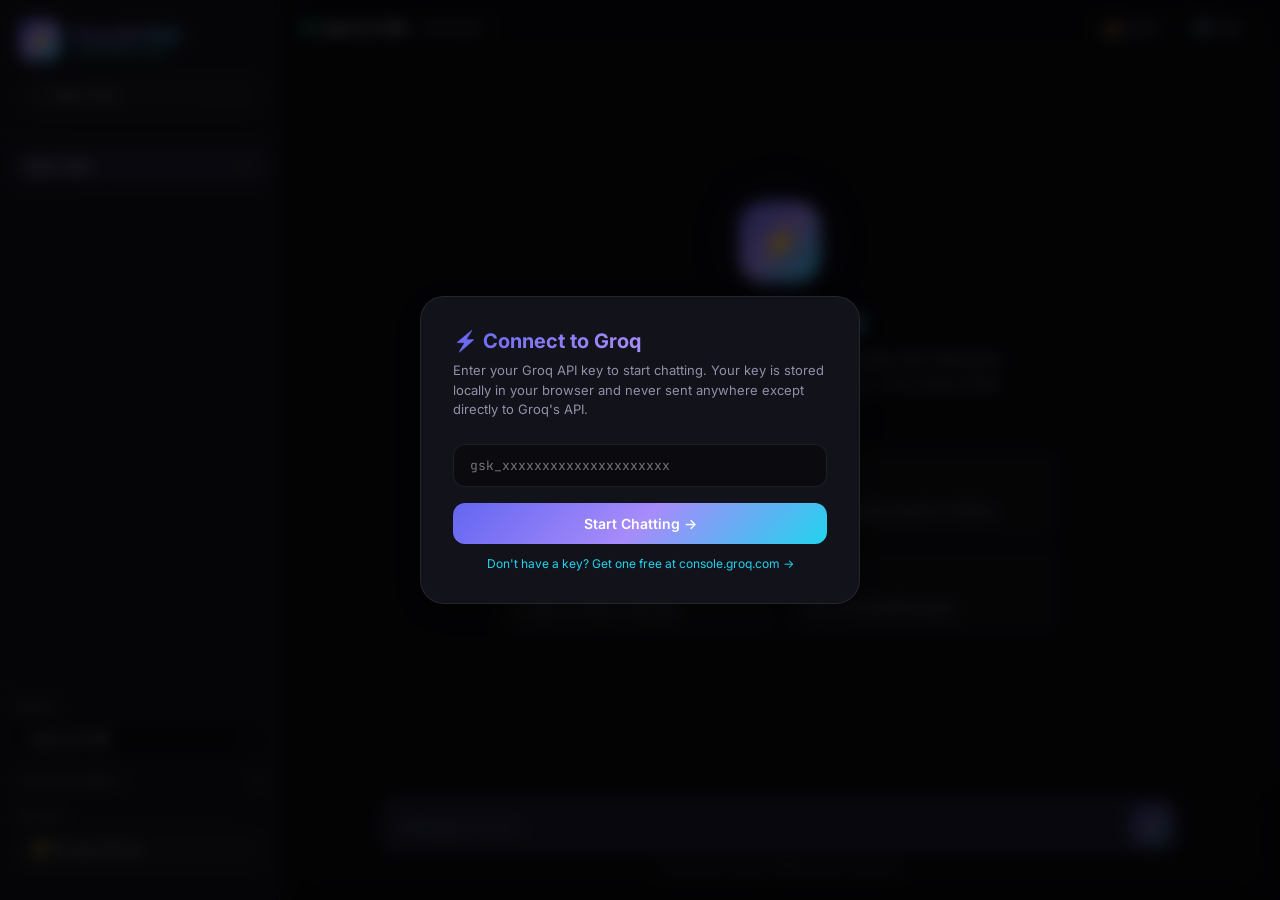
<file: groq-ai-chat/index.html>
<!DOCTYPE html>
<html lang="en">
<head>
  <meta charset="UTF-8">
  <meta name="viewport" content="width=device-width, initial-scale=1.0">
  <title>Groq AI Chat — Lightning-Fast AI</title>
  <meta name="description" content="Ultra-fast AI chat powered by Groq's LPU inference engine. Chat with Llama, Mixtral, and Gemma models instantly.">
  <link rel="preconnect" href="https://fonts.googleapis.com">
  <link rel="preconnect" href="https://fonts.gstatic.com" crossorigin>
  <link href="https://fonts.googleapis.com/css2?family=Inter:wght@400;500;600;700&family=JetBrains+Mono:wght@400;500&display=swap" rel="stylesheet">
  <link rel="stylesheet" href="style.css">
</head>
<body>

  <!-- API Key Modal -->
  <div class="modal-overlay" id="apiKeyModal">
    <div class="modal">
      <div class="modal-title">⚡ Connect to Groq</div>
      <div class="modal-desc">
        Enter your Groq API key to start chatting. Your key is stored locally in your browser and never sent anywhere except directly to Groq's API.
      </div>
      <input 
        type="password" 
        class="modal-input" 
        id="apiKeyInput" 
        placeholder="gsk_xxxxxxxxxxxxxxxxxxxxx"
        autocomplete="off"
      >
      <button class="modal-btn" id="saveApiKeyBtn">Start Chatting →</button>
      <a href="https://console.groq.com/keys" target="_blank" class="modal-link">
        Don't have a key? Get one free at console.groq.com →
      </a>
    </div>
  </div>

  <!-- Error Toast -->
  <div class="toast hidden" id="errorToast"></div>

  <div class="app">
    <!-- Sidebar -->
    <aside class="sidebar" id="sidebar">
      <div class="sidebar-header">
        <div class="logo">
          <div class="logo-icon">⚡</div>
          <div>
            <div class="logo-text">Groq AI Chat</div>
            <div class="logo-badge">Lightning Fast</div>
          </div>
        </div>
        <button class="new-chat-btn" id="newChatBtn">
          <span>+</span> New Chat
        </button>
      </div>

      <div class="sidebar-conversations" id="conversationList">
        <!-- Conversation items will be populated by JS -->
      </div>

      <div class="sidebar-footer">
        <div class="settings-group">
          <label class="settings-label">Model</label>
          <select class="settings-select" id="modelSelect">
            <option value="llama-3.3-70b-versatile">Llama 3.3 70B</option>
            <option value="llama-3.1-8b-instant">Llama 3.1 8B (Fastest)</option>
            <option value="mixtral-8x7b-32768">Mixtral 8x7B</option>
            <option value="gemma2-9b-it">Gemma 2 9B</option>
          </select>
        </div>

        <div class="system-prompt-group">
          <div class="system-prompt-toggle" id="systemPromptToggle">
            <label class="settings-label">System Prompt</label>
            <span class="toggle-arrow">▼</span>
          </div>
          <div class="system-prompt-content" id="systemPromptContent">
            <textarea class="system-textarea" id="systemPrompt" placeholder="You are a helpful assistant...">You are a highly knowledgeable, friendly AI assistant. Provide clear, concise, and well-structured answers. Use markdown formatting when helpful.</textarea>
          </div>
        </div>

        <div class="settings-group">
          <label class="settings-label">API Key</label>
          <button class="new-chat-btn" id="changeApiKeyBtn" style="font-size:12px">
            🔑 Change API Key
          </button>
        </div>
      </div>
    </aside>

    <!-- Main Chat -->
    <main class="chat-main">
      <div class="chat-topbar">
        <div class="topbar-left">
          <button class="menu-btn" id="menuBtn">☰</button>
          <div class="model-display">
            <div class="model-dot"></div>
            <span class="model-name" id="topbarModel">Llama 3.3 70B</span>
            <span class="model-speed" id="topbarSpeed">~250 tok/s</span>
          </div>
        </div>
        <div class="topbar-right">
          <button class="topbar-btn" id="exportBtn">📥 Export</button>
          <button class="topbar-btn" id="clearBtn">🗑️ Clear</button>
        </div>
      </div>

      <div class="chat-messages" id="chatMessages">
        <!-- Welcome Screen -->
        <div class="welcome-screen" id="welcomeScreen">
          <div class="welcome-icon">⚡</div>
          <h1 class="welcome-title">Groq AI Chat</h1>
          <p class="welcome-subtitle">
            Lightning-fast AI responses powered by Groq's LPU inference engine. 
            Choose a model and start chatting — or try one of the prompts below.
          </p>
          <div class="quick-prompts">
            <div class="quick-prompt" data-prompt="Explain quantum computing in simple terms, like I'm 10 years old.">
              <div class="quick-prompt-icon">🧪</div>
              <div class="quick-prompt-text">Explain quantum computing simply</div>
            </div>
            <div class="quick-prompt" data-prompt="Write a Python function that implements binary search with detailed comments.">
              <div class="quick-prompt-icon">💻</div>
              <div class="quick-prompt-text">Write a binary search in Python</div>
            </div>
            <div class="quick-prompt" data-prompt="Create a detailed meal plan for a week with healthy, budget-friendly recipes.">
              <div class="quick-prompt-icon">🍳</div>
              <div class="quick-prompt-text">Create a weekly meal plan</div>
            </div>
            <div class="quick-prompt" data-prompt="What are the top 10 most impactful AI breakthroughs of the last 5 years? Explain each briefly.">
              <div class="quick-prompt-icon">🤖</div>
              <div class="quick-prompt-text">Top 10 AI breakthroughs</div>
            </div>
          </div>
        </div>
      </div>

      <div class="chat-input-area">
        <div class="input-wrapper">
          <textarea 
            class="chat-textarea" 
            id="chatInput" 
            placeholder="Message Groq AI..." 
            rows="1"
          ></textarea>
          <button class="send-btn" id="sendBtn" disabled>➤</button>
        </div>
        <div class="input-hint">Press Enter to send · Shift+Enter for new line</div>
      </div>
    </main>
  </div>

  <script src="app.js"></script>
</body>
</html>
</file>
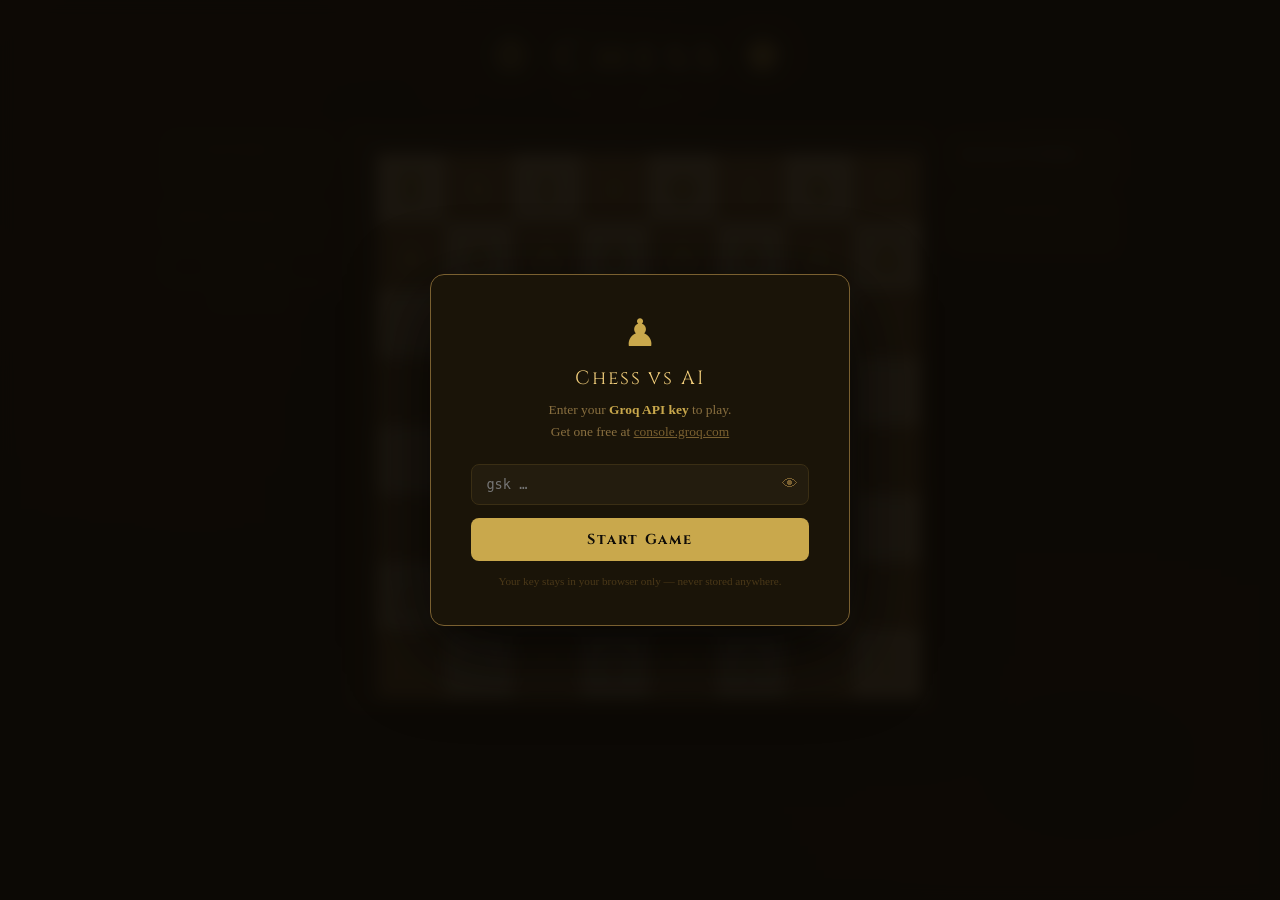
<file: chess.html>
<!DOCTYPE html>
<html lang="en">
<head>
<meta charset="UTF-8"/>
<meta name="viewport" content="width=device-width,initial-scale=1.0"/>
<title>Chess vs AI</title>
<link href="https://fonts.googleapis.com/css2?family=Cinzel:wght@400;700&family=IM+Fell+English&display=swap" rel="stylesheet"/>
<style>
:root{
  --gold:#c9a84c;--gold-dim:#7a6030;--gold-bright:#f0cc7a;
  --bg:#0f0c08;--bg2:#1a1408;--bg3:#231c0e;--border:#3a2e14;
  --light-sq:#f0d4a0;--dark-sq:#a07840;--sq:clamp(44px,9vw,68px);
}
*{box-sizing:border-box;margin:0;padding:0}
body{
  background:var(--bg);color:var(--gold);font-family:'IM Fell English',Georgia,serif;
  min-height:100vh;display:flex;flex-direction:column;align-items:center;overflow-x:hidden;
}
body::before{
  content:'';position:fixed;inset:0;pointer-events:none;
  background:radial-gradient(ellipse at 15% 15%,#2a1e0818,transparent 55%),
             radial-gradient(ellipse at 85% 85%,#1a140414,transparent 55%);
}
header{text-align:center;padding:1.8rem 1rem .6rem;position:relative;z-index:1}
.logo{font-family:'Cinzel',serif;font-size:clamp(1.6rem,4vw,2.6rem);font-weight:700;letter-spacing:.2em;text-shadow:0 0 40px #c9a84c44}
.tagline{font-size:.7rem;letter-spacing:.4em;color:var(--gold-dim);text-transform:uppercase;margin-top:.2rem}
.hline{width:140px;height:1px;background:linear-gradient(90deg,transparent,var(--gold-dim),transparent);margin:.6rem auto 0}

/* GATE */
#gate{position:fixed;inset:0;background:#0d0a06f0;display:flex;align-items:center;justify-content:center;z-index:300;backdrop-filter:blur(8px)}
#gate.hidden{display:none}
.gate-card{background:var(--bg2);border:1px solid var(--gold-dim);border-radius:14px;padding:2.2rem 2.5rem;max-width:420px;width:92%;text-align:center;box-shadow:0 24px 80px #000c}
.gate-icon{font-size:2.4rem;margin-bottom:.6rem}
.gate-title{font-family:'Cinzel',serif;font-size:1.2rem;letter-spacing:.1em;color:var(--gold-bright);margin-bottom:.5rem}
.gate-desc{font-size:.84rem;color:#8a7040;line-height:1.65;margin-bottom:1.3rem}
.gate-desc a{color:var(--gold-dim)}
.inp-wrap{position:relative;margin-bottom:.85rem}
.key-inp{width:100%;background:var(--bg3);border:1px solid var(--border);border-radius:8px;padding:.72rem 2.6rem .72rem .9rem;color:var(--gold);font-family:monospace;font-size:.85rem;outline:none;transition:border-color .2s}
.key-inp:focus{border-color:var(--gold-dim)}
.eye-btn{position:absolute;right:.7rem;top:50%;transform:translateY(-50%);background:none;border:none;cursor:pointer;color:var(--gold-dim);font-size:1rem;padding:0}
.start-btn{width:100%;padding:.75rem;border-radius:8px;border:none;cursor:pointer;background:var(--gold);color:#0f0c08;font-family:'Cinzel',serif;font-size:.9rem;letter-spacing:.12em;font-weight:700;transition:background .2s}
.start-btn:hover{background:var(--gold-bright)}
.gate-note{font-size:.7rem;color:#4a3818;margin-top:.75rem;line-height:1.5}

/* MAIN */
main{display:flex;gap:1.1rem;align-items:flex-start;justify-content:center;flex-wrap:wrap;padding:.8rem 1rem 2rem;position:relative;z-index:1;width:100%}

/* SIDEBAR */
.sidebar{display:flex;flex-direction:column;gap:.7rem;width:170px;flex-shrink:0}
.box{background:var(--bg2);border:1px solid var(--border);border-radius:8px;padding:.6rem .8rem}
.box-label{font-size:.6rem;letter-spacing:.28em;text-transform:uppercase;color:var(--gold-dim);margin-bottom:.28rem}
.status-box{min-height:50px;font-size:.82rem;line-height:1.55;color:var(--gold-bright)}
.cap-row{display:flex;flex-wrap:wrap;gap:1px;min-height:20px;font-size:1rem}
.hist-box{max-height:190px;overflow-y:auto}
.hist-box::-webkit-scrollbar{width:3px}
.hist-box::-webkit-scrollbar-thumb{background:var(--border);border-radius:2px}
.hist-grid{display:grid;grid-template-columns:auto 1fr 1fr;gap:1px 5px;font-family:monospace;font-size:.72rem}
.hn{color:#4a3818}.hw{color:#c8a860}.hb{color:#8a7040}
.new-btn{padding:.52rem;border-radius:7px;border:1px solid var(--gold-dim);background:transparent;color:var(--gold);font-family:'Cinzel',serif;font-size:.74rem;letter-spacing:.1em;cursor:pointer;transition:all .2s;text-transform:uppercase}
.new-btn:hover{background:var(--gold);color:#0f0c08}
.change-key{font-size:.66rem;color:var(--gold-dim);text-align:center;cursor:pointer;letter-spacing:.08em;text-decoration:underline;text-underline-offset:3px;opacity:.65;transition:opacity .2s}
.change-key:hover{opacity:1}

/* BOARD */
.board-wrap{border:7px solid var(--bg3);outline:1.5px solid var(--gold-dim);box-shadow:0 14px 56px #000a;border-radius:4px;overflow:hidden;flex-shrink:0}
.coord-row{display:flex;background:var(--bg3)}
.coord-corner,.rank-lbl{width:18px;background:var(--bg3);display:flex;align-items:center;justify-content:center;font-size:.58rem;color:var(--gold-dim)}
.coord-file{width:var(--sq);text-align:center;font-size:.58rem;color:var(--gold-dim);padding:2px 0;background:var(--bg3)}
.brow{display:flex}
.sq{width:var(--sq);height:var(--sq);display:flex;align-items:center;justify-content:center;position:relative;cursor:pointer;transition:background .07s;font-size:calc(var(--sq) * 0.62);line-height:1}
.sq.L{background:var(--light-sq)}.sq.D{background:var(--dark-sq)}
.sq.sel{background:#f6f669!important}
.sq.lm{filter:brightness(.86) sepia(.5)}
.sq.chk{background:#d9534f!important}
.piece{position:relative;z-index:2;line-height:1;pointer-events:none}
.piece.w{filter:drop-shadow(0 1px 1px #0006)}
.piece.b{filter:drop-shadow(0 1px 1px #000a)}
.hl-dot{position:absolute;width:30%;height:30%;border-radius:50%;background:rgba(0,0,0,.22);pointer-events:none;z-index:3}
.hl-ring{position:absolute;width:84%;height:84%;border-radius:50%;border:4px solid rgba(0,0,0,.22);pointer-events:none;z-index:3}

/* MODALS */
.modal-bg{position:fixed;inset:0;background:#000b;display:flex;align-items:center;justify-content:center;z-index:200}
.modal-bg.hidden{display:none}
.modal{background:var(--bg2);border:1.5px solid var(--gold);border-radius:14px;padding:2rem 2.5rem;text-align:center;box-shadow:0 12px 60px #000c;max-width:320px;width:90%}
.modal-icon{font-size:2.8rem;margin-bottom:.4rem}
.modal-title{font-family:'Cinzel',serif;font-size:1.15rem;letter-spacing:.08em;color:var(--gold-bright);margin-bottom:.8rem}
.promo-row{display:flex;gap:.7rem;justify-content:center}
.promo-btn{font-size:2.3rem;background:none;border:1px solid var(--border);border-radius:8px;padding:.3rem .45rem;cursor:pointer;color:inherit;line-height:1;transition:border-color .2s,background .2s}
.promo-btn:hover{border-color:var(--gold);background:var(--bg3)}
.play-again{background:var(--gold);color:#0f0c08;border:none;padding:.6rem 1.8rem;border-radius:8px;cursor:pointer;font-family:'Cinzel',serif;font-size:.88rem;letter-spacing:.1em;font-weight:700;transition:background .2s}
.play-again:hover{background:var(--gold-bright)}

@keyframes blink{0%,80%,100%{opacity:0}40%{opacity:1}}
.d1{animation:blink 1.2s 0s infinite}.d2{animation:blink 1.2s .2s infinite}.d3{animation:blink 1.2s .4s infinite}
</style>
</head>
<body>

<div id="gate">
  <div class="gate-card">
    <div class="gate-icon">♟</div>
    <div class="gate-title">Chess vs AI</div>
    <div class="gate-desc">
      Enter your <strong style="color:var(--gold)">Groq API key</strong> to play.<br>
      Get one free at <a href="https://console.groq.com" target="_blank">console.groq.com</a>
    </div>
    <div class="inp-wrap">
      <input class="key-inp" id="keyInput" type="password" placeholder="gsk_…" autocomplete="off"/>
      <button class="eye-btn" onclick="toggleVis()">👁</button>
    </div>
    <button class="start-btn" onclick="startGame()">Start Game</button>
    <div class="gate-note">Your key stays in your browser only — never stored anywhere.</div>
  </div>
</div>

<header>
  <div class="logo">♔ Chess ♚</div>
  <div class="tagline">You vs Groq AI</div>
  <div class="hline"></div>
</header>

<main>
  <div class="sidebar">
    <div class="box">
      <div class="box-label">AI captured</div>
      <div class="cap-row" id="capByAI"></div>
    </div>
    <div class="box hist-box">
      <div class="box-label">Move history</div>
      <div class="hist-grid" id="histGrid"></div>
    </div>
    <button class="new-btn" onclick="newGame()">New Game</button>
    <div class="change-key" onclick="changeKey()">Change API key</div>
  </div>

  <div class="board-wrap">
    <div id="boardContainer"></div>
  </div>

  <div class="sidebar">
    <div class="box status-box" id="statusBox">Enter your API key to begin.</div>
    <div class="box">
      <div class="box-label">You captured</div>
      <div class="cap-row" id="capByYou"></div>
    </div>
  </div>
</main>

<div class="modal-bg hidden" id="promoModal">
  <div class="modal">
    <div class="modal-icon">👑</div>
    <div class="modal-title">Promote Pawn</div>
    <div class="promo-row">
      <button class="promo-btn" onclick="doPromo('Q')">♕</button>
      <button class="promo-btn" onclick="doPromo('R')">♖</button>
      <button class="promo-btn" onclick="doPromo('B')">♗</button>
      <button class="promo-btn" onclick="doPromo('N')">♘</button>
    </div>
  </div>
</div>

<div class="modal-bg hidden" id="overModal">
  <div class="modal">
    <div class="modal-icon" id="overIcon"></div>
    <div class="modal-title" id="overTitle"></div>
    <button class="play-again" onclick="newGame()">Play Again</button>
  </div>
</div>

<script>
// ═══════════════════════════ CHESS ENGINE ═══════════════════════════
const FILES=['a','b','c','d','e','f','g','h'];
const RANKS=['8','7','6','5','4','3','2','1'];
const UNI={wK:'♔',wQ:'♕',wR:'♖',wB:'♗',wN:'♘',wP:'♙',bK:'♚',bQ:'♛',bR:'♜',bB:'♝',bN:'♞',bP:'♟'};

const initBoard=()=>[
  ['bR','bN','bB','bQ','bK','bB','bN','bR'],
  ['bP','bP','bP','bP','bP','bP','bP','bP'],
  Array(8).fill(null),Array(8).fill(null),
  Array(8).fill(null),Array(8).fill(null),
  ['wP','wP','wP','wP','wP','wP','wP','wP'],
  ['wR','wN','wB','wQ','wK','wB','wN','wR'],
];

const pc=p=>p?p[0]:null, pt=p=>p?p[1]:null, inB=(r,c)=>r>=0&&r<8&&c>=0&&c<8;

function pseudoMoves(board,r,c,ep){
  const p=board[r][c];if(!p)return[];
  const cl=pc(p),t=pt(p),mv=[];
  const slide=(dr,dc)=>{let nr=r+dr,nc=c+dc;while(inB(nr,nc)){const x=board[nr][nc];if(x){if(pc(x)!==cl)mv.push([nr,nc]);break;}mv.push([nr,nc]);nr+=dr;nc+=dc;}};
  const jump=(dr,dc)=>{const nr=r+dr,nc=c+dc;if(inB(nr,nc)&&pc(board[nr][nc])!==cl)mv.push([nr,nc]);};
  if(t==='P'){
    const d=cl==='w'?-1:1,s=cl==='w'?6:1;
    if(inB(r+d,c)&&!board[r+d][c]){mv.push([r+d,c]);if(r===s&&!board[r+2*d][c])mv.push([r+2*d,c]);}
    for(const dc of[-1,1]){const nr=r+d,nc=c+dc;if(!inB(nr,nc))continue;if(board[nr][nc]&&pc(board[nr][nc])!==cl)mv.push([nr,nc]);if(ep&&ep[0]===nr&&ep[1]===nc)mv.push([nr,nc]);}
  }
  if(t==='N')for(const[dr,dc]of[[-2,-1],[-2,1],[-1,-2],[-1,2],[1,-2],[1,2],[2,-1],[2,1]])jump(dr,dc);
  if(t==='B'||t==='Q')for(const[dr,dc]of[[-1,-1],[-1,1],[1,-1],[1,1]])slide(dr,dc);
  if(t==='R'||t==='Q')for(const[dr,dc]of[[-1,0],[1,0],[0,-1],[0,1]])slide(dr,dc);
  if(t==='K')for(const[dr,dc]of[[-1,-1],[-1,0],[-1,1],[0,-1],[0,1],[1,-1],[1,0],[1,1]])jump(dr,dc);
  return mv;
}

function attacked(board,r,c,byColor){
  for(let i=0;i<8;i++)for(let j=0;j<8;j++)
    if(board[i][j]&&pc(board[i][j])===byColor)
      if(pseudoMoves(board,i,j,null).some(([mr,mc])=>mr===r&&mc===c))return true;
  return false;
}

function findKing(board,color){for(let r=0;r<8;r++)for(let c=0;c<8;c++)if(board[r][c]===color+'K')return[r,c];return null;}
function inCheck(board,color){const k=findKing(board,color);return k?attacked(board,k[0],k[1],color==='w'?'b':'w'):false;}

function applyMove(board,from,to,ep,promo){
  const nb=board.map(r=>[...r]);
  const p=nb[from[0]][from[1]],cl=pc(p),t=pt(p);
  nb[to[0]][to[1]]=promo?cl+promo:p;nb[from[0]][from[1]]=null;
  if(t==='P'&&ep&&to[0]===ep[0]&&to[1]===ep[1])nb[cl==='w'?to[0]+1:to[0]-1][to[1]]=null;
  if(t==='K'){if(to[1]-from[1]===2){nb[from[0]][5]=nb[from[0]][7];nb[from[0]][7]=null;}if(from[1]-to[1]===2){nb[from[0]][3]=nb[from[0]][0];nb[from[0]][0]=null;}}
  return nb;
}

function validMoves(board,r,c,ep,cas){
  const p=board[r][c];if(!p)return[];
  const cl=pc(p),t=pt(p),opp=cl==='w'?'b':'w';
  let mv=pseudoMoves(board,r,c,ep);
  if(t==='K'&&!inCheck(board,cl)){
    const br=cl==='w'?7:0;
    if(r===br&&c===4){
      if(cas[cl+'K']&&!board[br][5]&&!board[br][6]&&!attacked(board,br,5,opp)&&!attacked(board,br,6,opp))mv.push([br,6]);
      if(cas[cl+'Q']&&!board[br][3]&&!board[br][2]&&!board[br][1]&&!attacked(board,br,3,opp)&&!attacked(board,br,2,opp))mv.push([br,2]);
    }
  }
  return mv.filter(([tr,tc])=>!inCheck(applyMove(board,[r,c],[tr,tc],ep),cl));
}

function allLegal(board,color,ep,cas){
  const mv=[];
  for(let r=0;r<8;r++)for(let c=0;c<8;c++)
    if(board[r][c]&&pc(board[r][c])===color)validMoves(board,r,c,ep,cas).forEach(to=>mv.push({from:[r,c],to}));
  return mv;
}

function toFEN(board,turn,cas,ep){
  let f='';
  for(let r=0;r<8;r++){let e=0;for(let c=0;c<8;c++){const p=board[r][c];if(!p)e++;else{if(e){f+=e;e=0;}f+=pc(p)==='w'?pt(p):pt(p).toLowerCase();}}if(e)f+=e;if(r<7)f+='/';}
  let cs='';if(cas.wK)cs+='K';if(cas.wQ)cs+='Q';if(cas.bK)cs+='k';if(cas.bQ)cs+='q';
  return`${f} ${turn} ${cs||'-'} ${ep?FILES[ep[1]]+RANKS[ep[0]]:'-'} 0 1`;
}

function moveToUCI(from,to,promo=''){return FILES[from[1]]+RANKS[from[0]]+FILES[to[1]]+RANKS[to[0]]+(promo||'').toLowerCase();}
function uciToMove(uci){return{from:[RANKS.indexOf(uci[1]),FILES.indexOf(uci[0])],to:[RANKS.indexOf(uci[3]),FILES.indexOf(uci[2])],promo:uci.length===5?uci[4].toUpperCase():null};}
function moveAlg(board,from,to,promo){
  const t=pt(board[from[0]][from[1]]),cap=board[to[0]][to[1]]?'x':'',dest=FILES[to[1]]+RANKS[to[0]];
  if(t==='K'&&to[1]-from[1]===2)return'O-O';if(t==='K'&&from[1]-to[1]===2)return'O-O-O';
  if(t==='P')return(cap?FILES[from[1]]+'x':'')+dest+(promo?'='+promo:'');
  return t+(cap?'x':'')+dest;
}

// ═══════════════════════════ GAME STATE ═══════════════════════════
let G={},apiKey='',aiThinking=false,pendingPromo=null,histAlg=[];

function initState(){
  G={board:initBoard(),turn:'w',ep:null,cas:{wK:true,wQ:true,bK:true,bQ:true},status:'playing',selected:null,highlights:[],lastFrom:null,lastTo:null,capW:[],capB:[]};
  histAlg=[];pendingPromo=null;aiThinking=false;
}

// ═══════════════════════════ RENDER ═══════════════════════════
function render(){
  // Board
  const wrap=document.getElementById('boardContainer');
  let html=`<div class="coord-row"><div class="coord-corner"></div>`;
  FILES.forEach(f=>html+=`<div class="coord-file">${f}</div>`);
  html+='</div>';
  for(let r=0;r<8;r++){
    html+=`<div class="brow"><div class="rank-lbl">${RANKS[r]}</div>`;
    for(let c=0;c<8;c++){
      const p=G.board[r][c],light=(r+c)%2===0;
      let cls='sq '+(light?'L':'D');
      if(G.selected&&G.selected[0]===r&&G.selected[1]===c)cls+=' sel';
      if((G.lastFrom&&G.lastFrom[0]===r&&G.lastFrom[1]===c)||(G.lastTo&&G.lastTo[0]===r&&G.lastTo[1]===c))cls+=' lm';
      if(G.status==='check'||G.status==='checkmate'){const k=findKing(G.board,G.turn);if(k&&k[0]===r&&k[1]===c)cls+=' chk';}
      const hl=G.highlights.some(([hr,hc])=>hr===r&&hc===c);
      html+=`<div class="${cls}" data-r="${r}" data-c="${c}">`;
      if(hl&&!p)html+=`<div class="hl-dot"></div>`;
      if(hl&&p)html+=`<div class="hl-ring"></div>`;
      if(p)html+=`<span class="piece ${pc(p)}">${UNI[p]}</span>`;
      html+='</div>';
    }
    html+='</div>';
  }
  wrap.innerHTML=html;
  wrap.querySelectorAll('.sq').forEach(sq=>sq.addEventListener('click',()=>handleClick(+sq.dataset.r,+sq.dataset.c)));

  // Status
  const sb=document.getElementById('statusBox');
  if(aiThinking)sb.innerHTML=`🤔 AI thinking<span class="d1">.</span><span class="d2">.</span><span class="d3">.</span>`;
  else if(G.status==='checkmate')sb.textContent=G.turn==='w'?'♚ Checkmate — AI wins!':'♔ You win!';
  else if(G.status==='stalemate')sb.textContent='½ Stalemate — Draw!';
  else if(G.status==='check')sb.textContent=G.turn==='w'?'⚠ Your king is in check!':'⚠ AI in check!';
  else sb.textContent=G.turn==='w'?'Your move ♔ (White)':'AI is thinking…';

  // Captured
  document.getElementById('capByAI').innerHTML=G.capB.map(p=>`<span>${UNI[p]}</span>`).join('');
  document.getElementById('capByYou').innerHTML=G.capW.map(p=>`<span>${UNI[p]}</span>`).join('');

  // History
  const hg=document.getElementById('histGrid');
  let h='';
  for(let i=0;i<histAlg.length;i+=2){
    h+=`<span class="hn">${Math.floor(i/2)+1}.</span><span class="hw">${histAlg[i]||''}</span><span class="hb">${histAlg[i+1]||''}</span>`;
  }
  hg.innerHTML=h;
  hg.parentElement.scrollTop=9999;
}

// ═══════════════════════════ MOVE LOGIC ═══════════════════════════
function handleClick(r,c){
  if(G.turn!=='w'||aiThinking||G.status==='checkmate'||G.status==='stalemate'||pendingPromo)return;
  const p=G.board[r][c];
  if(G.selected&&G.highlights.some(([hr,hc])=>hr===r&&hc===c)){attemptMove(G.selected,[r,c],null);return;}
  if(p&&pc(p)==='w'){G.selected=[r,c];G.highlights=validMoves(G.board,r,c,G.ep,G.cas);}
  else{G.selected=null;G.highlights=[];}
  render();
}

function attemptMove(from,to,promo){
  if(pt(G.board[from[0]][from[1]])==='P'&&(to[0]===0||to[0]===7)&&!promo){
    pendingPromo={from,to};document.getElementById('promoModal').classList.remove('hidden');return;
  }
  const alg=moveAlg(G.board,from,to,promo);
  execMove(from,to,promo);histAlg.push(alg);render();
  if(afterMove()&&G.turn==='b')setTimeout(aiMove,380);
}

function doPromo(p){
  if(!pendingPromo)return;
  const{from,to}=pendingPromo;pendingPromo=null;
  document.getElementById('promoModal').classList.add('hidden');
  const alg=moveAlg(G.board,from,to,p);
  execMove(from,to,p);histAlg.push(alg);render();
  if(afterMove()&&G.turn==='b')setTimeout(aiMove,380);
}

function execMove(from,to,promo){
  const p=G.board[from[0]][from[1]],cl=pc(p),t=pt(p);
  let cap=G.board[to[0]][to[1]];
  if(!cap&&t==='P'&&G.ep&&to[0]===G.ep[0]&&to[1]===G.ep[1])cap=G.board[cl==='w'?to[0]+1:to[0]-1][to[1]];
  if(cap){if(cl==='w')G.capW.push(cap);else G.capB.push(cap);}
  G.board=applyMove(G.board,from,to,G.ep,promo);
  G.ep=t==='P'&&Math.abs(to[0]-from[0])===2?[(from[0]+to[0])/2,from[1]]:null;
  if(t==='K'){if(cl==='w'){G.cas.wK=G.cas.wQ=false;}else{G.cas.bK=G.cas.bQ=false;}}
  if(t==='R'){if(from[0]===7&&from[1]===7)G.cas.wK=false;if(from[0]===7&&from[1]===0)G.cas.wQ=false;if(from[0]===0&&from[1]===7)G.cas.bK=false;if(from[0]===0&&from[1]===0)G.cas.bQ=false;}
  if(to[0]===7&&to[1]===7)G.cas.wK=false;if(to[0]===7&&to[1]===0)G.cas.wQ=false;if(to[0]===0&&to[1]===7)G.cas.bK=false;if(to[0]===0&&to[1]===0)G.cas.bQ=false;
  G.turn=cl==='w'?'b':'w';G.lastFrom=from;G.lastTo=to;G.selected=null;G.highlights=[];
}

function afterMove(){
  const legal=allLegal(G.board,G.turn,G.ep,G.cas),chk=inCheck(G.board,G.turn);
  if(!legal.length){G.status=chk?'checkmate':'stalemate';render();setTimeout(showOver,500);return false;}
  G.status=chk?'check':'playing';return true;
}

// ═══════════════════════════ GROQ AI ═══════════════════════════
async function aiMove(){
  aiThinking=true;render();
  const snap={board:G.board.map(r=>[...r]),ep:G.ep,cas:{...G.cas}};
  const legal=allLegal(snap.board,'b',snap.ep,snap.cas);
  if(!legal.length){aiThinking=false;render();return;}
  try{
    const fen=toFEN(snap.board,'b',snap.cas,snap.ep);
    const legalStr=legal.map(m=>moveToUCI(m.from,m.to)).join(' ');
    const resp=await fetch('https://api.groq.com/openai/v1/chat/completions',{
      method:'POST',
      headers:{'Content-Type':'application/json','Authorization':'Bearer '+apiKey},
      body:JSON.stringify({
        model:'llama-3.3-70b-versatile',max_tokens:10,temperature:0.2,
        messages:[
          {role:'system',content:'You are a chess engine. Output ONLY one UCI move (4 chars like e7e5). No explanation.'},
          {role:'user',content:`FEN: ${fen}\nLegal: ${legalStr}\nBest move:`}
        ]
      })
    });
    const data=await resp.json();
    const raw=(data.choices?.[0]?.message?.content||'').trim().toLowerCase().replace(/[^a-h1-8qrbn]/g,'');
    let chosen=null;
    if(raw.length>=4){try{const{from,to,promo}=uciToMove(raw);const vm=validMoves(snap.board,from[0],from[1],snap.ep,snap.cas);if(vm.some(([tr,tc])=>tr===to[0]&&tc===to[1]))chosen={from,to,promo};}catch(e){}}
    if(!chosen){const r=legal[Math.floor(Math.random()*legal.length)];chosen={from:r.from,to:r.to,promo:null};}
    const alg=moveAlg(snap.board,chosen.from,chosen.to,chosen.promo);
    execMove(chosen.from,chosen.to,chosen.promo);histAlg.push(alg);
  }catch(err){
    console.error('Groq error:',err);
    const r=legal[Math.floor(Math.random()*legal.length)];
    execMove(r.from,r.to,null);histAlg.push(moveAlg(snap.board,r.from,r.to,null));
  }
  aiThinking=false;render();afterMove();
}

// ═══════════════════════════ GAME OVER ═══════════════════════════
function showOver(){
  const modal=document.getElementById('overModal');
  document.getElementById('overIcon').textContent=G.status==='checkmate'?(G.turn==='w'?'♚':'♔'):'½';
  document.getElementById('overTitle').textContent=G.status==='checkmate'?(G.turn==='w'?'Checkmate — AI wins!':'You win!'):'Stalemate — Draw!';
  modal.classList.remove('hidden');
}

// ═══════════════════════════ UI ═══════════════════════════
function startGame(){
  const v=document.getElementById('keyInput').value.trim();
  if(!v){alert('Please enter your Groq API key.');return;}
  apiKey=v;document.getElementById('gate').classList.add('hidden');newGame();
}
function newGame(){
  document.getElementById('overModal').classList.add('hidden');
  document.getElementById('promoModal').classList.add('hidden');
  initState();render();
}
function changeKey(){document.getElementById('keyInput').value='';document.getElementById('gate').classList.remove('hidden');}
function toggleVis(){const i=document.getElementById('keyInput');i.type=i.type==='password'?'text':'password';}
document.getElementById('keyInput').addEventListener('keydown',e=>{if(e.key==='Enter')startGame();});

initState();render();
</script>
</body>
</html>
</file>
<file: groq-ai-chat/style.css>
/* ===== DESIGN TOKENS ===== */
:root {
  --bg-primary: #0a0a0f;
  --bg-secondary: #12121a;
  --bg-tertiary: #1a1a2e;
  --bg-glass: rgba(255, 255, 255, 0.03);
  --bg-glass-hover: rgba(255, 255, 255, 0.06);
  --border-glass: rgba(255, 255, 255, 0.08);
  --border-glass-hover: rgba(255, 255, 255, 0.15);

  --text-primary: #e8e8f0;
  --text-secondary: #9090a8;
  --text-muted: #606078;
  --text-accent: #a78bfa;

  --accent-purple: #a78bfa;
  --accent-cyan: #22d3ee;
  --accent-blue: #6366f1;
  --accent-green: #34d399;
  --accent-pink: #f472b6;

  --gradient-primary: linear-gradient(135deg, #6366f1, #a78bfa, #22d3ee);
  --gradient-accent: linear-gradient(135deg, #a78bfa, #f472b6);
  --gradient-subtle: linear-gradient(135deg, rgba(99, 102, 241, 0.1), rgba(167, 139, 250, 0.1));

  --shadow-glow: 0 0 30px rgba(99, 102, 241, 0.15);
  --shadow-card: 0 8px 32px rgba(0, 0, 0, 0.3);
  --shadow-input: 0 2px 8px rgba(0, 0, 0, 0.2);

  --radius-sm: 8px;
  --radius-md: 12px;
  --radius-lg: 16px;
  --radius-xl: 24px;
  --radius-full: 9999px;

  --font-sans: 'Inter', -apple-system, BlinkMacSystemFont, 'Segoe UI', sans-serif;
  --font-mono: 'JetBrains Mono', 'Fira Code', 'Cascadia Code', monospace;

  --transition-fast: 150ms cubic-bezier(0.4, 0, 0.2, 1);
  --transition-base: 250ms cubic-bezier(0.4, 0, 0.2, 1);
  --transition-slow: 400ms cubic-bezier(0.4, 0, 0.2, 1);
}

/* ===== RESET & BASE ===== */
*, *::before, *::after {
  margin: 0;
  padding: 0;
  box-sizing: border-box;
}

html, body {
  height: 100%;
  font-family: var(--font-sans);
  background: var(--bg-primary);
  color: var(--text-primary);
  overflow: hidden;
  -webkit-font-smoothing: antialiased;
  -moz-osx-font-smoothing: grayscale;
}

/* ===== SCROLLBAR ===== */
::-webkit-scrollbar { width: 6px; }
::-webkit-scrollbar-track { background: transparent; }
::-webkit-scrollbar-thumb {
  background: rgba(255, 255, 255, 0.1);
  border-radius: var(--radius-full);
}
::-webkit-scrollbar-thumb:hover { background: rgba(255, 255, 255, 0.2); }

/* ===== APP LAYOUT ===== */
.app {
  display: flex;
  height: 100vh;
  position: relative;
}

/* ===== SIDEBAR ===== */
.sidebar {
  width: 280px;
  min-width: 280px;
  background: var(--bg-secondary);
  border-right: 1px solid var(--border-glass);
  display: flex;
  flex-direction: column;
  transition: transform var(--transition-base);
  z-index: 10;
}

.sidebar-header {
  padding: 20px;
  border-bottom: 1px solid var(--border-glass);
}

.logo {
  display: flex;
  align-items: center;
  gap: 12px;
  margin-bottom: 16px;
}

.logo-icon {
  width: 40px;
  height: 40px;
  background: var(--gradient-primary);
  border-radius: var(--radius-md);
  display: flex;
  align-items: center;
  justify-content: center;
  font-size: 20px;
  box-shadow: var(--shadow-glow);
}

.logo-text {
  font-size: 18px;
  font-weight: 700;
  background: var(--gradient-primary);
  -webkit-background-clip: text;
  -webkit-text-fill-color: transparent;
  background-clip: text;
}

.logo-badge {
  font-size: 10px;
  color: var(--accent-cyan);
  font-weight: 500;
  letter-spacing: 1px;
  text-transform: uppercase;
}

.new-chat-btn {
  width: 100%;
  padding: 10px 16px;
  background: var(--bg-glass);
  border: 1px dashed var(--border-glass);
  border-radius: var(--radius-md);
  color: var(--text-secondary);
  font-family: var(--font-sans);
  font-size: 13px;
  cursor: pointer;
  transition: all var(--transition-fast);
  display: flex;
  align-items: center;
  gap: 8px;
}

.new-chat-btn:hover {
  background: var(--bg-glass-hover);
  border-color: var(--accent-purple);
  color: var(--text-primary);
}

.sidebar-conversations {
  flex: 1;
  overflow-y: auto;
  padding: 12px;
}

.conversation-item {
  padding: 10px 14px;
  border-radius: var(--radius-sm);
  cursor: pointer;
  color: var(--text-secondary);
  font-size: 13px;
  transition: all var(--transition-fast);
  margin-bottom: 2px;
  white-space: nowrap;
  overflow: hidden;
  text-overflow: ellipsis;
}

.conversation-item:hover {
  background: var(--bg-glass-hover);
  color: var(--text-primary);
}

.conversation-item.active {
  background: var(--gradient-subtle);
  color: var(--text-primary);
  border: 1px solid var(--border-glass);
}

.sidebar-footer {
  padding: 16px;
  border-top: 1px solid var(--border-glass);
}

/* ===== SETTINGS PANEL ===== */
.settings-group {
  margin-bottom: 16px;
}

.settings-label {
  display: block;
  font-size: 11px;
  font-weight: 600;
  color: var(--text-muted);
  text-transform: uppercase;
  letter-spacing: 1px;
  margin-bottom: 8px;
}

.settings-input {
  width: 100%;
  padding: 8px 12px;
  background: var(--bg-primary);
  border: 1px solid var(--border-glass);
  border-radius: var(--radius-sm);
  color: var(--text-primary);
  font-family: var(--font-mono);
  font-size: 12px;
  transition: border-color var(--transition-fast);
  outline: none;
}

.settings-input:focus {
  border-color: var(--accent-purple);
}

.settings-input::placeholder {
  color: var(--text-muted);
}

.settings-select {
  width: 100%;
  padding: 8px 12px;
  background: var(--bg-primary);
  border: 1px solid var(--border-glass);
  border-radius: var(--radius-sm);
  color: var(--text-primary);
  font-family: var(--font-sans);
  font-size: 12px;
  cursor: pointer;
  outline: none;
  appearance: none;
  background-image: url("data:image/svg+xml,%3Csvg width='10' height='6' viewBox='0 0 10 6' fill='none' xmlns='http://www.w3.org/2000/svg'%3E%3Cpath d='M1 1L5 5L9 1' stroke='%239090a8' stroke-width='1.5' stroke-linecap='round' stroke-linejoin='round'/%3E%3C/svg%3E");
  background-repeat: no-repeat;
  background-position: right 12px center;
}

.settings-select:focus {
  border-color: var(--accent-purple);
}

/* ===== MAIN CHAT AREA ===== */
.chat-main {
  flex: 1;
  display: flex;
  flex-direction: column;
  min-width: 0;
  position: relative;
}

/* Top bar */
.chat-topbar {
  height: 56px;
  padding: 0 24px;
  display: flex;
  align-items: center;
  justify-content: space-between;
  border-bottom: 1px solid var(--border-glass);
  background: rgba(10, 10, 15, 0.8);
  backdrop-filter: blur(20px);
  -webkit-backdrop-filter: blur(20px);
  z-index: 5;
}

.topbar-left {
  display: flex;
  align-items: center;
  gap: 12px;
}

.menu-btn {
  display: none;
  background: none;
  border: none;
  color: var(--text-secondary);
  font-size: 20px;
  cursor: pointer;
  padding: 4px;
}

.model-display {
  display: flex;
  align-items: center;
  gap: 8px;
}

.model-dot {
  width: 8px;
  height: 8px;
  border-radius: 50%;
  background: var(--accent-green);
  box-shadow: 0 0 8px rgba(52, 211, 153, 0.5);
  animation: pulse 2s infinite;
}

@keyframes pulse {
  0%, 100% { opacity: 1; }
  50% { opacity: 0.5; }
}

.model-name {
  font-size: 13px;
  font-weight: 600;
  color: var(--text-primary);
}

.model-speed {
  font-size: 11px;
  color: var(--text-muted);
  padding: 2px 8px;
  background: var(--bg-glass);
  border-radius: var(--radius-full);
}

.topbar-right {
  display: flex;
  align-items: center;
  gap: 8px;
}

.topbar-btn {
  background: none;
  border: 1px solid var(--border-glass);
  color: var(--text-secondary);
  padding: 6px 12px;
  border-radius: var(--radius-sm);
  font-family: var(--font-sans);
  font-size: 12px;
  cursor: pointer;
  transition: all var(--transition-fast);
  display: flex;
  align-items: center;
  gap: 6px;
}

.topbar-btn:hover {
  background: var(--bg-glass-hover);
  color: var(--text-primary);
  border-color: var(--border-glass-hover);
}

/* ===== MESSAGES AREA ===== */
.chat-messages {
  flex: 1;
  overflow-y: auto;
  padding: 24px;
  display: flex;
  flex-direction: column;
  gap: 4px;
}

/* Welcome screen */
.welcome-screen {
  flex: 1;
  display: flex;
  flex-direction: column;
  align-items: center;
  justify-content: center;
  text-align: center;
  padding: 40px;
  animation: fadeInUp 0.6s ease;
}

.welcome-icon {
  width: 80px;
  height: 80px;
  background: var(--gradient-primary);
  border-radius: var(--radius-xl);
  display: flex;
  align-items: center;
  justify-content: center;
  font-size: 36px;
  margin-bottom: 24px;
  box-shadow: var(--shadow-glow), 0 0 60px rgba(99, 102, 241, 0.1);
  animation: float 3s ease-in-out infinite;
}

@keyframes float {
  0%, 100% { transform: translateY(0); }
  50% { transform: translateY(-10px); }
}

.welcome-title {
  font-size: 28px;
  font-weight: 700;
  background: var(--gradient-primary);
  -webkit-background-clip: text;
  -webkit-text-fill-color: transparent;
  background-clip: text;
  margin-bottom: 8px;
}

.welcome-subtitle {
  font-size: 15px;
  color: var(--text-secondary);
  max-width: 480px;
  line-height: 1.6;
  margin-bottom: 32px;
}

.quick-prompts {
  display: grid;
  grid-template-columns: repeat(2, 1fr);
  gap: 12px;
  max-width: 560px;
  width: 100%;
}

.quick-prompt {
  padding: 16px;
  background: var(--bg-glass);
  border: 1px solid var(--border-glass);
  border-radius: var(--radius-md);
  cursor: pointer;
  text-align: left;
  transition: all var(--transition-fast);
}

.quick-prompt:hover {
  background: var(--bg-glass-hover);
  border-color: var(--accent-purple);
  transform: translateY(-2px);
  box-shadow: var(--shadow-glow);
}

.quick-prompt-icon {
  font-size: 20px;
  margin-bottom: 8px;
}

.quick-prompt-text {
  font-size: 13px;
  color: var(--text-secondary);
  line-height: 1.4;
}

/* Message bubbles */
.message {
  display: flex;
  gap: 12px;
  max-width: 800px;
  animation: fadeInUp 0.3s ease;
  padding: 12px 0;
}

.message.user {
  align-self: flex-end;
  flex-direction: row-reverse;
}

.message.assistant {
  align-self: flex-start;
}

@keyframes fadeInUp {
  from { opacity: 0; transform: translateY(10px); }
  to { opacity: 1; transform: translateY(0); }
}

.message-avatar {
  width: 32px;
  height: 32px;
  border-radius: var(--radius-sm);
  display: flex;
  align-items: center;
  justify-content: center;
  font-size: 14px;
  flex-shrink: 0;
  margin-top: 2px;
}

.message.user .message-avatar {
  background: var(--gradient-accent);
}

.message.assistant .message-avatar {
  background: var(--gradient-primary);
  box-shadow: 0 0 12px rgba(99, 102, 241, 0.2);
}

.message-content {
  flex: 1;
  min-width: 0;
}

.message.user .message-content {
  text-align: right;
}

.message-bubble {
  display: inline-block;
  padding: 12px 16px;
  border-radius: var(--radius-lg);
  font-size: 14px;
  line-height: 1.7;
  max-width: 100%;
  text-align: left;
  word-wrap: break-word;
  overflow-wrap: break-word;
}

.message.user .message-bubble {
  background: var(--accent-blue);
  color: #fff;
  border-bottom-right-radius: 4px;
}

.message.assistant .message-bubble {
  background: var(--bg-tertiary);
  border: 1px solid var(--border-glass);
  border-bottom-left-radius: 4px;
}

.message-meta {
  font-size: 11px;
  color: var(--text-muted);
  margin-top: 4px;
  padding: 0 4px;
}

/* Markdown in messages */
.message-bubble h1, .message-bubble h2, .message-bubble h3 {
  margin: 12px 0 6px;
  font-weight: 600;
}
.message-bubble h1 { font-size: 18px; }
.message-bubble h2 { font-size: 16px; }
.message-bubble h3 { font-size: 14px; }

.message-bubble p { margin: 6px 0; }

.message-bubble ul, .message-bubble ol {
  margin: 6px 0;
  padding-left: 20px;
}

.message-bubble li { margin: 2px 0; }

.message-bubble strong { font-weight: 600; color: var(--accent-purple); }
.message-bubble em { font-style: italic; color: var(--text-secondary); }

.message-bubble code {
  font-family: var(--font-mono);
  font-size: 12px;
  padding: 2px 6px;
  background: rgba(0, 0, 0, 0.3);
  border-radius: 4px;
  color: var(--accent-cyan);
}

.message-bubble pre {
  margin: 10px 0;
  border-radius: var(--radius-sm);
  overflow: hidden;
}

.message-bubble pre code {
  display: block;
  padding: 14px 16px;
  background: rgba(0, 0, 0, 0.4);
  border: 1px solid var(--border-glass);
  border-radius: var(--radius-sm);
  overflow-x: auto;
  font-size: 12px;
  line-height: 1.6;
  color: var(--text-primary);
}

.message-bubble blockquote {
  border-left: 3px solid var(--accent-purple);
  padding-left: 12px;
  margin: 8px 0;
  color: var(--text-secondary);
}

.message-bubble a {
  color: var(--accent-cyan);
  text-decoration: none;
}
.message-bubble a:hover {
  text-decoration: underline;
}

.message-bubble table {
  border-collapse: collapse;
  margin: 8px 0;
  font-size: 13px;
  width: 100%;
}
.message-bubble th, .message-bubble td {
  border: 1px solid var(--border-glass);
  padding: 6px 10px;
  text-align: left;
}
.message-bubble th {
  background: var(--bg-glass);
  font-weight: 600;
}

/* Typing indicator */
.typing-indicator {
  display: flex;
  gap: 4px;
  padding: 6px 0;
}

.typing-indicator span {
  width: 6px;
  height: 6px;
  background: var(--accent-purple);
  border-radius: 50%;
  animation: typingBounce 1.4s infinite;
}

.typing-indicator span:nth-child(2) { animation-delay: 0.2s; }
.typing-indicator span:nth-child(3) { animation-delay: 0.4s; }

@keyframes typingBounce {
  0%, 60%, 100% { transform: translateY(0); opacity: 0.4; }
  30% { transform: translateY(-8px); opacity: 1; }
}

/* ===== INPUT AREA ===== */
.chat-input-area {
  padding: 16px 24px 24px;
  border-top: 1px solid var(--border-glass);
  background: rgba(10, 10, 15, 0.9);
  backdrop-filter: blur(20px);
  -webkit-backdrop-filter: blur(20px);
}

.input-wrapper {
  display: flex;
  align-items: flex-end;
  gap: 12px;
  max-width: 800px;
  margin: 0 auto;
  background: var(--bg-tertiary);
  border: 1px solid var(--border-glass);
  border-radius: var(--radius-lg);
  padding: 8px;
  transition: border-color var(--transition-fast), box-shadow var(--transition-fast);
}

.input-wrapper:focus-within {
  border-color: var(--accent-purple);
  box-shadow: 0 0 20px rgba(167, 139, 250, 0.1);
}

.chat-textarea {
  flex: 1;
  background: none;
  border: none;
  color: var(--text-primary);
  font-family: var(--font-sans);
  font-size: 14px;
  line-height: 1.5;
  padding: 8px 12px;
  resize: none;
  outline: none;
  max-height: 150px;
  min-height: 24px;
}

.chat-textarea::placeholder {
  color: var(--text-muted);
}

.send-btn {
  width: 40px;
  height: 40px;
  background: var(--gradient-primary);
  border: none;
  border-radius: var(--radius-md);
  color: #fff;
  font-size: 16px;
  cursor: pointer;
  display: flex;
  align-items: center;
  justify-content: center;
  transition: all var(--transition-fast);
  flex-shrink: 0;
}

.send-btn:hover {
  transform: scale(1.05);
  box-shadow: var(--shadow-glow);
}

.send-btn:disabled {
  opacity: 0.4;
  cursor: not-allowed;
  transform: none;
}

.input-hint {
  text-align: center;
  font-size: 11px;
  color: var(--text-muted);
  margin-top: 8px;
}

/* ===== API KEY MODAL ===== */
.modal-overlay {
  position: fixed;
  inset: 0;
  background: rgba(0, 0, 0, 0.7);
  backdrop-filter: blur(8px);
  -webkit-backdrop-filter: blur(8px);
  display: flex;
  align-items: center;
  justify-content: center;
  z-index: 100;
  animation: fadeIn 0.2s ease;
}

.modal-overlay.hidden { display: none; }

@keyframes fadeIn { from { opacity: 0; } to { opacity: 1; } }

.modal {
  background: var(--bg-secondary);
  border: 1px solid var(--border-glass);
  border-radius: var(--radius-xl);
  padding: 32px;
  width: 90%;
  max-width: 440px;
  box-shadow: var(--shadow-card);
  animation: scaleIn 0.3s ease;
}

@keyframes scaleIn {
  from { opacity: 0; transform: scale(0.95); }
  to { opacity: 1; transform: scale(1); }
}

.modal-title {
  font-size: 20px;
  font-weight: 700;
  margin-bottom: 8px;
  background: var(--gradient-primary);
  -webkit-background-clip: text;
  -webkit-text-fill-color: transparent;
  background-clip: text;
}

.modal-desc {
  font-size: 13px;
  color: var(--text-secondary);
  line-height: 1.5;
  margin-bottom: 24px;
}

.modal-input {
  width: 100%;
  padding: 12px 16px;
  background: var(--bg-primary);
  border: 1px solid var(--border-glass);
  border-radius: var(--radius-md);
  color: var(--text-primary);
  font-family: var(--font-mono);
  font-size: 13px;
  outline: none;
  transition: border-color var(--transition-fast);
  margin-bottom: 16px;
}

.modal-input:focus {
  border-color: var(--accent-purple);
}

.modal-btn {
  width: 100%;
  padding: 12px;
  background: var(--gradient-primary);
  border: none;
  border-radius: var(--radius-md);
  color: #fff;
  font-family: var(--font-sans);
  font-size: 14px;
  font-weight: 600;
  cursor: pointer;
  transition: all var(--transition-fast);
}

.modal-btn:hover {
  transform: translateY(-1px);
  box-shadow: var(--shadow-glow);
}

.modal-link {
  display: block;
  text-align: center;
  font-size: 12px;
  color: var(--accent-cyan);
  text-decoration: none;
  margin-top: 12px;
}

.modal-link:hover { text-decoration: underline; }

/* ===== ERROR TOAST ===== */
.toast {
  position: fixed;
  bottom: 100px;
  left: 50%;
  transform: translateX(-50%);
  padding: 12px 20px;
  background: #dc2626;
  border-radius: var(--radius-md);
  color: #fff;
  font-size: 13px;
  box-shadow: 0 4px 20px rgba(220, 38, 38, 0.3);
  z-index: 200;
  animation: toastIn 0.3s ease;
}

.toast.hidden { display: none; }

@keyframes toastIn {
  from { opacity: 0; transform: translateX(-50%) translateY(10px); }
  to { opacity: 1; transform: translateX(-50%) translateY(0); }
}

/* ===== SYSTEM PROMPT EXPANDER ===== */
.system-prompt-group {
  margin-bottom: 16px;
}

.system-prompt-toggle {
  display: flex;
  align-items: center;
  justify-content: space-between;
  cursor: pointer;
  padding: 4px 0;
}

.system-prompt-toggle .settings-label {
  margin: 0;
  cursor: pointer;
}

.toggle-arrow {
  color: var(--text-muted);
  font-size: 10px;
  transition: transform var(--transition-fast);
}

.system-prompt-toggle.open .toggle-arrow {
  transform: rotate(180deg);
}

.system-prompt-content {
  max-height: 0;
  overflow: hidden;
  transition: max-height var(--transition-base);
}

.system-prompt-content.open {
  max-height: 200px;
}

.system-textarea {
  width: 100%;
  height: 80px;
  padding: 8px 12px;
  background: var(--bg-primary);
  border: 1px solid var(--border-glass);
  border-radius: var(--radius-sm);
  color: var(--text-primary);
  font-family: var(--font-sans);
  font-size: 12px;
  resize: vertical;
  outline: none;
  margin-top: 8px;
}

.system-textarea:focus {
  border-color: var(--accent-purple);
}

/* ===== TOKEN STATS ===== */
.token-stats {
  display: flex;
  gap: 12px;
  margin-top: 4px;
  font-size: 10px;
  color: var(--text-muted);
}

.token-stat {
  display: flex;
  align-items: center;
  gap: 4px;
}

.token-stat .dot {
  width: 4px;
  height: 4px;
  border-radius: 50%;
}

.dot.speed { background: var(--accent-green); }
.dot.tokens { background: var(--accent-cyan); }

/* ===== RESPONSIVE ===== */
@media (max-width: 768px) {
  .sidebar {
    position: fixed;
    left: 0;
    top: 0;
    bottom: 0;
    transform: translateX(-100%);
  }
  .sidebar.open { transform: translateX(0); }
  .menu-btn { display: block; }

  .chat-messages { padding: 16px; }
  .chat-input-area { padding: 12px 16px 16px; }

  .quick-prompts {
    grid-template-columns: 1fr;
  }

  .welcome-title { font-size: 22px; }
}
</file>
